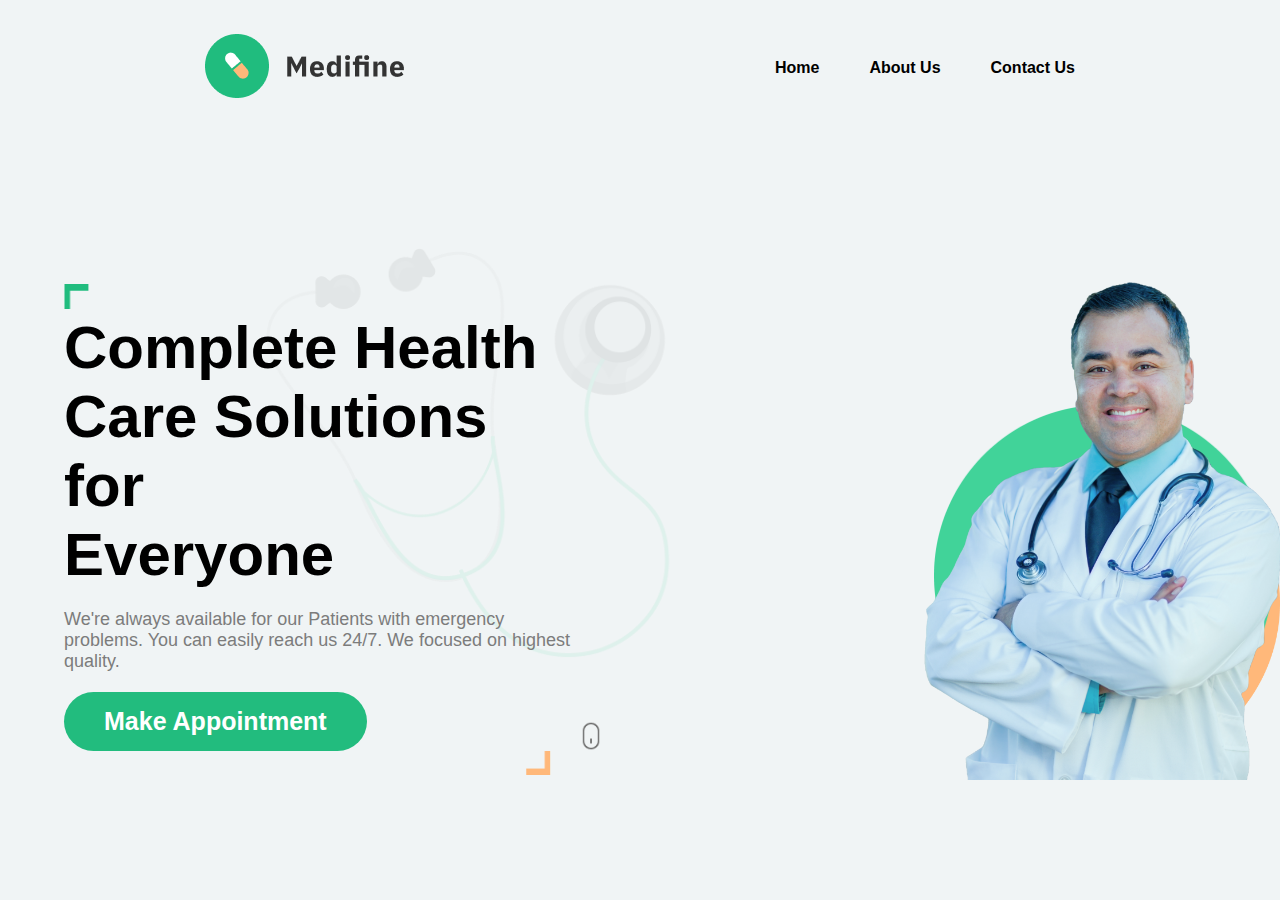
<file: index.html>
<!DOCTYPE html>
<html lang="en">
  <head>
    <meta charset="UTF-8" />
    <meta http-equiv="X-UA-Compatible" content="IE=edge" />
    <meta name="viewport" content="width=device-width, initial-scale=1.0" />
    <link rel="stylesheet" href="style.css" />
    <title>MULTI-PAGE WEBSITE</title>
  </head>
  <body>
    <header>
      <nav>
        <div class="logo">
          <img src="./images/logo.png" alt="" />
        </div>
        <ul class="nav-links">
          <li><a href="/">Home</a></li>
          <li><a href="./about/about.html">About Us</a></li>
          <li><a href="./contact/contact.html">Contact Us</a></li>
        </ul>
      </nav>
    </header>

    <section>
      <div class="leftSection">
        <div class="topAngle">
          <img src="./images/topAngle.png" alt="" />
        </div>
        <div class="sectionText">
          <div class="line1">
            <h1>Complete Health</h1>
          </div>
          <div class="line2">
            <h1>Care Solutions for</h1>
          </div>
          <div class="line3">
            <h1>Everyone</h1>
          </div>
          <div class="textDescription">
            <p>
              We're always available for our Patients with emergency problems.
              You can easily reach us 24/7. We focused on highest quality.
            </p>
          </div>
        </div>
        <div class="leftSectionBtn">
          <button>Make Appointment</button>
        </div>
        <div class="bottomAngle">
          <img src="./images/bottomAngle.png" alt="" />
        </div>
        <div class="stethoscopeImg">
          <img src="./images/stethoscope.png" alt="" width="300px" />
        </div>
        <div class="mouseImg">
          <img src="./images/mouse.png" alt="" />
        </div>
      </div>

      <div class="rightSection">
        <div class="greenBoxImg">
          <img src="./images/greenBox.png" alt="" />
        </div>
        <div class="yellowBoxImg">
          <img src="./images/yellowBox.png" alt="" />
        </div>
        <div class="doctorImg">
          <img src="./images/doctor.png" alt="" />
        </div>
      </div>
    </section>
  </body>
</html>
</file>
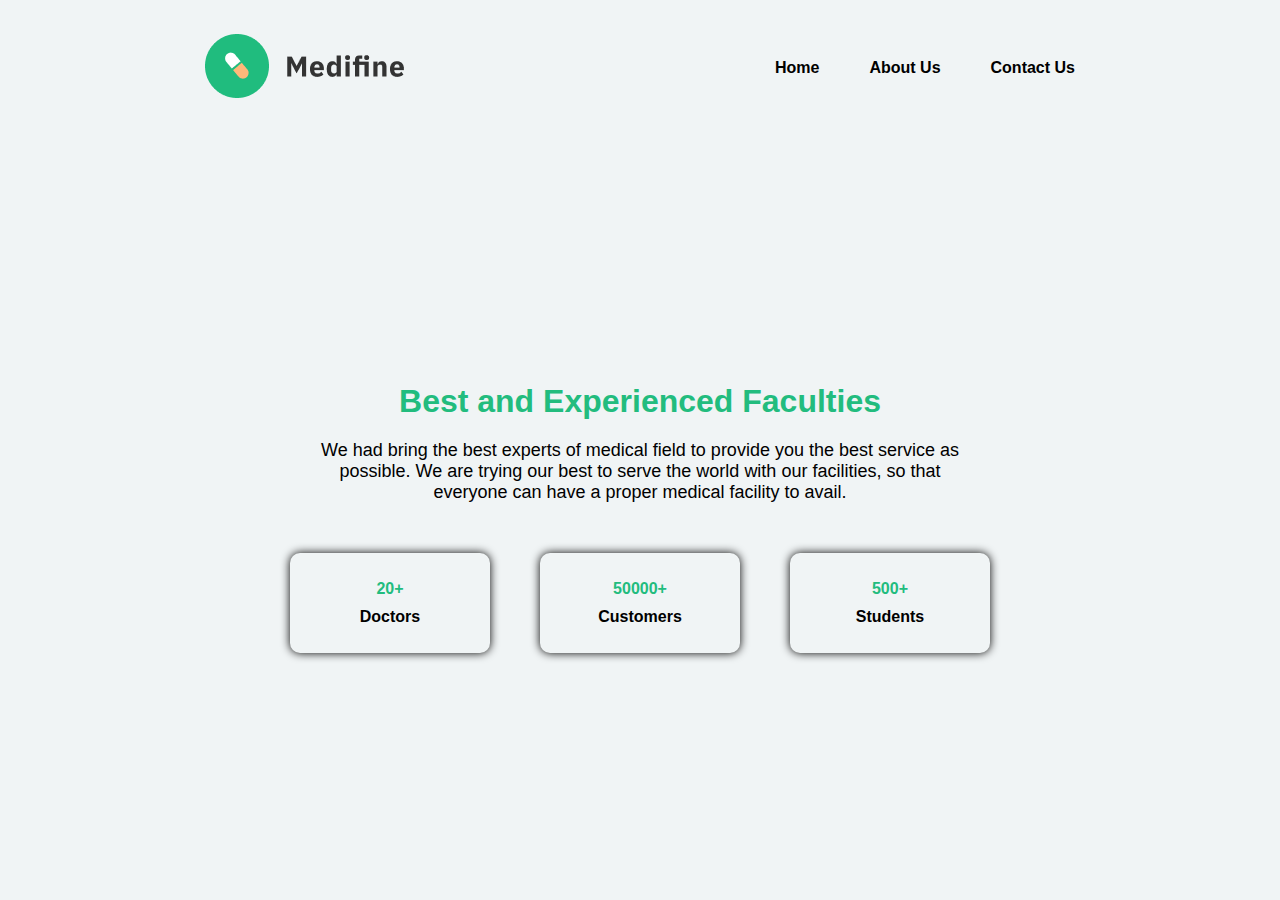
<file: about/about.html>
<!DOCTYPE html>
<html lang="en">
  <head>
    <meta charset="UTF-8" />
    <meta http-equiv="X-UA-Compatible" content="IE=edge" />
    <meta name="viewport" content="width=device-width, initial-scale=1.0" />
    <link rel="stylesheet" href="about.css" />
    <title>About Page</title>
  </head>
  <body>
    <header>
      <nav>
        <div class="logo">
          <img src="../images/logo.png" alt="" />
        </div>
        <ul class="nav-links">
          <li><a href="/">Home</a></li>
          <li><a href="./about.html">About Us</a></li>
          <li>
            <a href="/contact/contact.html">Contact Us</a>
          </li>
        </ul>
      </nav>
    </header>

    <main>
      <div class="details">
        <h1>Best and Experienced Faculties</h1>
        <p>
          We had bring the best experts of medical field to provide you the best
          service as possible. We are trying our best to serve the world with
          our facilities, so that everyone can have a proper medical facility to
          avail.
        </p>
      </div>
      <div class="cards">
        <div class="card">
          <span>20+</span>
          <p>Doctors</p>
        </div>
        <div class="card">
          <span>50000+</span>
          <p>Customers</p>
        </div>
        <div class="card">
          <span>500+</span>
          <p>Students</p>
        </div>
      </div>
    </main>
  </body>
</html>
</file>
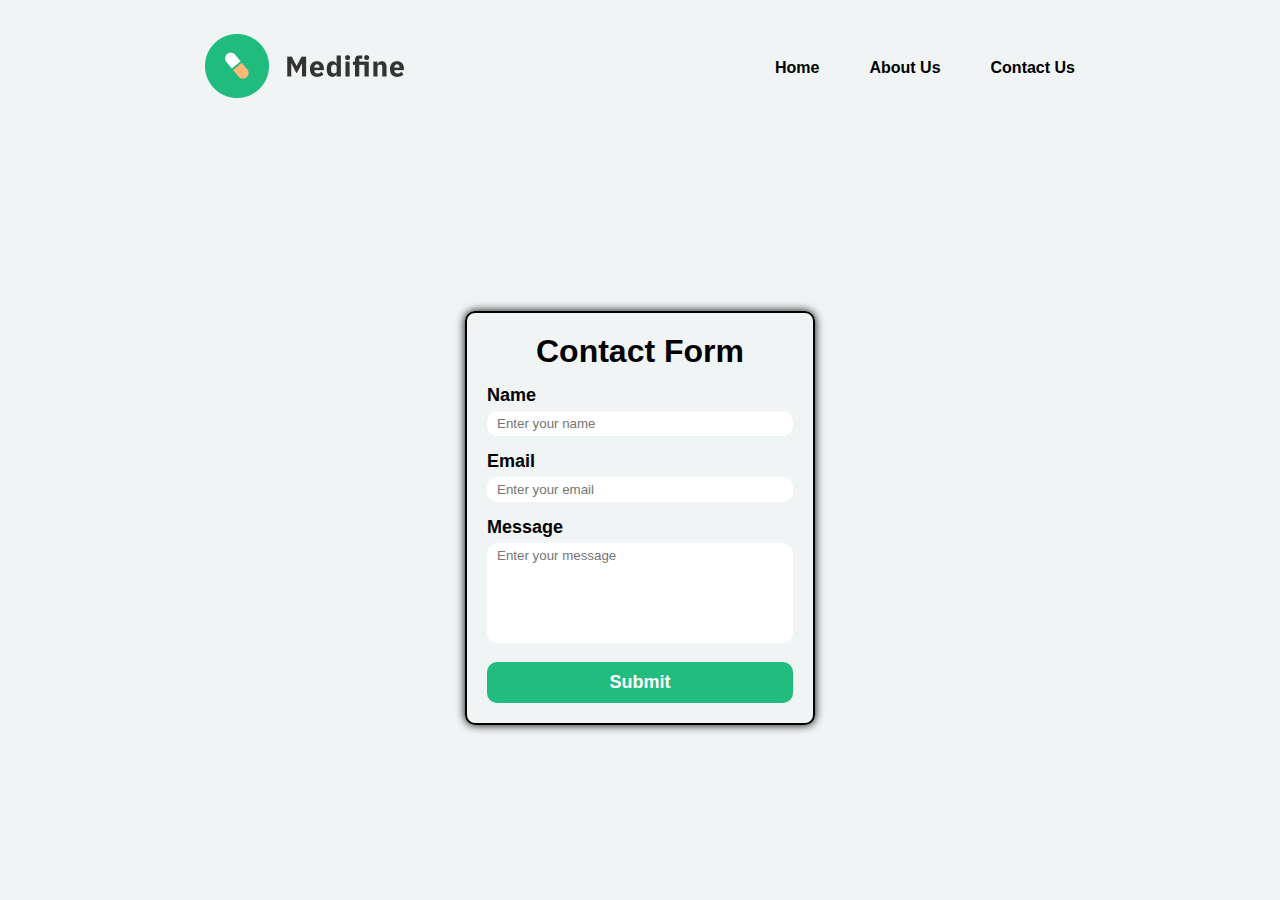
<file: contact/contact.html>
<!DOCTYPE html>
<html lang="en">
  <head>
    <meta charset="UTF-8" />
    <meta http-equiv="X-UA-Compatible" content="IE=edge" />
    <meta name="viewport" content="width=device-width, initial-scale=1.0" />
    <link rel="stylesheet" href="contact.css" />
    <title>Contact Page</title>
  </head>
  <body>
    <header>
      <nav>
        <div class="logo">
          <img src="../images/logo.png" alt="" />
        </div>
        <ul class="nav-links">
          <li><a href="/">Home</a></li>
          <li><a href="/about/about.html">About Us</a></li>
          <li><a href="./contact.html">Contact Us</a></li>
        </ul>
      </nav>
    </header>

    <main>
      <form action="">
        <div class="heading">
          <h1>Contact Form</h1>
        </div>
        <div>
          <label for="name">Name</label>
          <input type="text" placeholder="Enter your name" id="name" />
        </div>
        <div>
          <label for="email">Email</label>
          <input type="text" placeholder="Enter your email" id="email" />
        </div>
        <div>
          <label for="message">Message</label>
          <textarea id="message" placeholder="Enter your message"></textarea>
        </div>
        <button>Submit</button>
      </form>
    </main>
  </body>
</html>
</file>
<file: style.css>
* {
  margin: 0;
  padding: 0;
  outline: 0;
  box-sizing: border-box;
  font-family: "IBM Plex Sans", sans-serif;
}

body {
  max-width: 1440px;
  background-color: #f0f4f5;
  overflow: hidden;
  margin: auto;
}

nav {
  height: 15vh;
  display: flex;
  justify-content: space-around;
  align-items: center;
  padding: 20px;
}

.nav-links {
  display: flex;
  align-items: center;
  gap: 50px;
}

.nav-links li {
  list-style: none;
}

.nav-links li a {
  text-decoration: none;
  color: black;
  font-weight: 600;
}

section {
  display: flex;
  align-items: center;
  justify-content: space-between;
  height: 85vh;
}

.leftSection {
  margin-left: 5%;
  position: relative;
  width: 40%;
}

.topAngle img {
  width: 25px;
}

.sectionText h1 {
  font-size: 60px;
  font-weight: 700;
}

.textDescription p {
  color: #7c7c7c;
  font-size: 18px;
  margin: 20px 0;
}

.bottomAngle img {
  width: 25px;
  position: absolute;
  right: 25px;
}

.stethoscopeImg img {
  position: absolute;
  width: 90%;
  top: -60px;
  right: -25%;
  z-index: -1;
}

.mouseImg img {
  position: absolute;
  right: -30px;
  bottom: 0;
  width: 30px;
}

.leftSectionBtn button {
  background: #22bc7e;
  color: white;
  border: none;
  outline: none;
  padding: 15px 40px;
  font-weight: 700;
  font-size: 25px;
  border-radius: 40px;
  cursor: pointer;
}

.rightSection {
  position: relative;
  width: 35%;
}

.greenBoxImg img {
  position: absolute;
  top: 150px;
  z-index: -1;
  right: 10px;
  width: 75%;
}

.yellowBoxImg img {
  position: absolute;
  top: 180px;
  z-index: -2;
  right: 0;
  width: 75%;
}

.doctorImg img {
  width: 85%;
  float: right;
}
</file>
<file: about/about.css>
* {
    margin: 0;
    padding: 0;
    outline: 0;
    box-sizing: border-box;
    font-family: "IBM Plex Sans", sans-serif;
  }
  
  body {
    max-width: 1440px;
    background-color: #f0f4f5;
    overflow: hidden;
    margin: auto;
  }
  
  nav {
    height: 15vh;
    display: flex;
    justify-content: space-around;
    align-items: center;
    padding: 20px;
  }
  
  .nav-links {
    display: flex;
    align-items: center;
    gap: 50px;
  }
  
  .nav-links li {
    list-style: none;
  }
  
  .nav-links li a {
    text-decoration: none;
    color: black;
    font-weight: 600;
  }


  main{
    height: 85vh;
    display: flex;
    justify-content: center;
    align-items: center;
    flex-direction: column;
    text-align: center;
  }

  .details{
    width: 50%;
  }

  .details h1{
    color: #22bc7e;
    margin-bottom: 20px;
  }

  .details p{
    font-size: 18px;
    font-weight: 400;
  }

  .cards{
    display: flex;
    gap: 50px;
    align-items: center;
    margin-top: 50px;
  }

  .card{
    width: 200px;
    height: 100px;
    border-radius: 10px;
    box-shadow: 0 0 10px black;
    display: flex;
    flex-direction: column;
    justify-content: center;
  }

  .cards span{
    font-weight: 700;
    color: #22bc7e;
  }

  .cards p{
    margin-top: 10px;
    font-weight: 700;
  }
</file>
<file: contact/contact.css>
* {
    margin: 0;
    padding: 0;
    outline: 0;
    box-sizing: border-box;
    font-family: "IBM Plex Sans", sans-serif;
  }
  
  body {
    max-width: 1440px;
    background-color: #f0f4f5;
    overflow: hidden;
    margin: auto;
  }
  
  nav {
    height: 15vh;
    display: flex;
    justify-content: space-around;
    align-items: center;
    padding: 20px;
  }
  
  .nav-links {
    display: flex;
    align-items: center;
    gap: 50px;
  }
  
  .nav-links li {
    list-style: none;
  }
  
  .nav-links li a {
    text-decoration: none;
    color: black;
    font-weight: 600;
  }

  main{
    height: 85vh;
    display: flex;
    justify-content: center;
    align-items: center;
  }

  form{
    border: 2px solid black;
    width: 350px;
    box-shadow: 0 0 10px black;
    border-radius: 10px;
    padding: 20px;
    display: flex;
    flex-direction: column;
    gap: 15px;
  }

  form h1{
    text-align: center;
    font-weight: 900;
  }

  form div label{
    display: block;
    margin-bottom: 5px;
    font-size: 18px;
    font-weight: 600;
  }

  form div input{
    width: 100%;
    padding: 5px 10px;
    border-radius: 10px;
    border: none;
  }

  form div textarea{
    height: 100px;
    width: 100%;
    padding: 5px 10px;
    resize: none;
    border-radius: 10px;
    border: none;
  }

  form button{
    padding: 10px;
    background: #22bc7e;
    border: none;
    outline: none;
    font-weight: 700;
    font-size: 18px;
    color: white;
    border-radius: 10px;
    border: none;
  }
</file>
